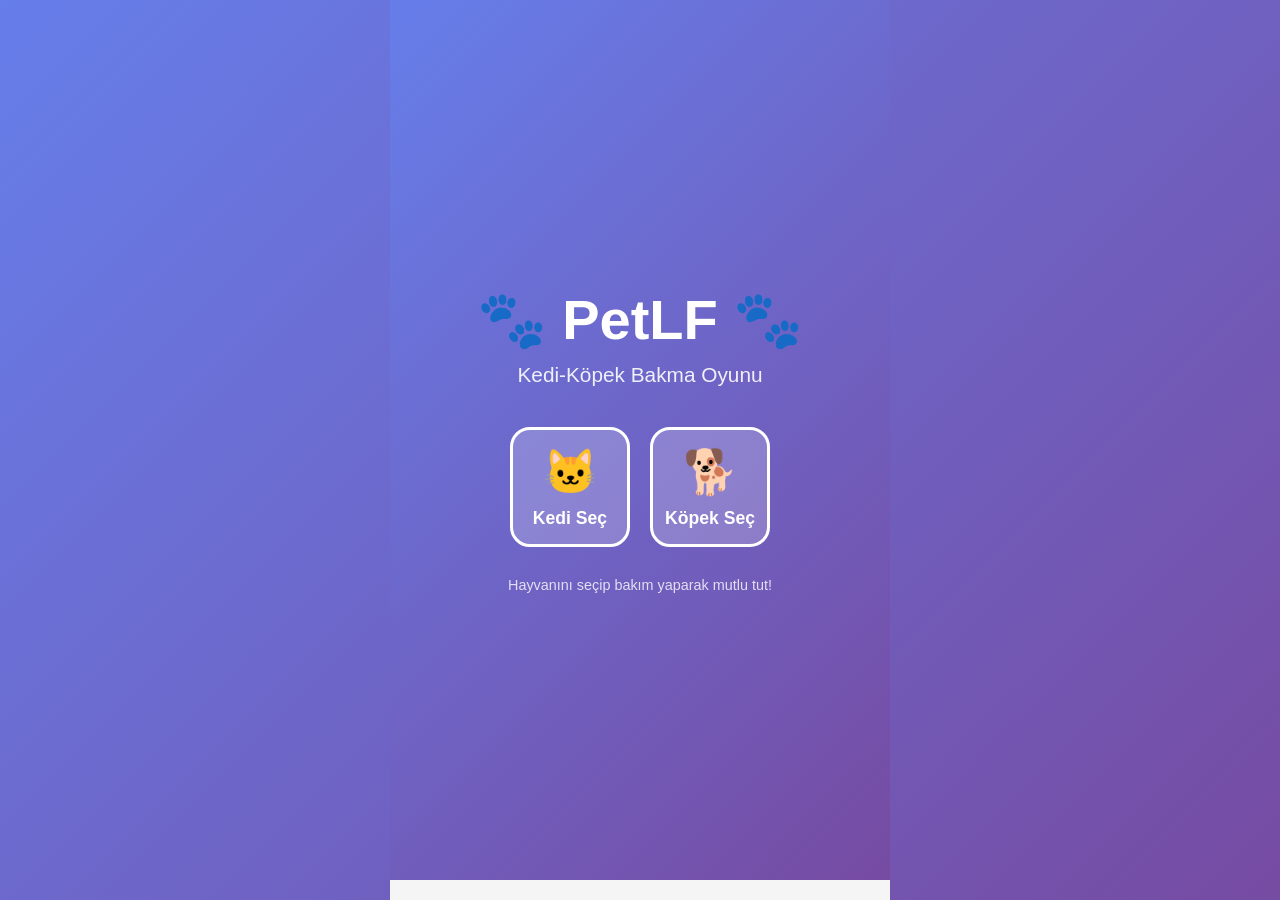
<file: index.html>
<!DOCTYPE html>
<html lang="tr">
<head>
    <meta charset="UTF-8">
    <meta name="viewport" content="width=device-width, initial-scale=1.0">
    <meta name="apple-mobile-web-app-capable" content="yes">
    <meta name="apple-mobile-web-app-status-bar-style" content="black-translucent">
    <title>PetLF - Evcil Hayvan Bakım Oyunu</title>
    <link rel="stylesheet" href="style.css">
</head>
<body>
    <div class="container">
        <!-- Başlangıç Ekranı -->
        <div id="startScreen" class="screen active">
            <div class="start-content">
                <h1>🐾 PetLF 🐾</h1>
                <p class="subtitle">Kedi-Köpek Bakma Oyunu</p>
                <div class="pet-selection">
                    <button class="pet-btn" id="selectCat" onclick="startGame('cat')">
                        <span class="pet-emoji">🐱</span>
                        <span>Kedi Seç</span>
                    </button>
                    <button class="pet-btn" id="selectDog" onclick="startGame('dog')">
                        <span class="pet-emoji">🐕</span>
                        <span>Köpek Seç</span>
                    </button>
                </div>
                <p class="info-text">Hayvanını seçip bakım yaparak mutlu tut!</p>
            </div>
        </div>

        <!-- İsim Verme Ekranı -->
        <div id="nameScreen" class="screen">
            <div class="name-content">
                <h1 id="nameTitle">Kedinize İsim Verin 🐱</h1>
                <p class="name-subtitle">Hayvanınızın adını yazın:</p>
                <div class="name-input-container">
                    <input 
                        type="text" 
                        id="petNameInput" 
                        class="name-input" 
                        placeholder="Örn: Minnoş, Pamuk, Köşek..."
                        maxlength="20"
                        onkeypress="handleNameEnter(event)"
                    >
                    <span id="charCount" class="char-count">0/20</span>
                </div>
                <button class="action-btn large" onclick="confirmName()">✅ Onayla</button>
                <button class="action-btn secondary" onclick="goBackToStart()">← Geri Dön</button>
            </div>
        </div>

        <!-- Oyun Ekranı -->
        <div id="gameScreen" class="screen">
            <div class="header">
                <div class="header-top">
                    <h2 id="petName">Minnoş</h2>
                    <button class="rename-btn" onclick="openRenameModal()" title="Adı Değiştir">✏️</button>
                </div>
                <div class="level-info">
                    <span id="petLevel">Seviye: 1</span>
                    <span id="score">Puan: 0</span>
                </div>
            </div>

            <div class="pet-display">
                <div id="petEmoji" class="pet-emoji-large">🐱</div>
                <div class="pet-status">
                    <p id="petMood">😊 Mutlu</p>
                </div>
            </div>

            <div class="stats-container">
                <div class="stat">
                    <div class="stat-label">🍖 Açlık</div>
                    <div class="stat-bar">
                        <div id="hungerBar" class="stat-fill" style="width: 50%"></div>
                    </div>
                    <span id="hungerValue">50</span>
                </div>

                <div class="stat">
                    <div class="stat-label">😴 Uyku</div>
                    <div class="stat-bar">
                        <div id="sleepBar" class="stat-fill" style="width: 70%"></div>
                    </div>
                    <span id="sleepValue">70</span>
                </div>

                <div class="stat">
                    <div class="stat-label">😊 Mutluluk</div>
                    <div class="stat-bar">
                        <div id="happinessBar" class="stat-fill" style="width: 60%"></div>
                    </div>
                    <span id="happinessValue">60</span>
                </div>

                <div class="stat">
                    <div class="stat-label">🧹 Temizlik</div>
                    <div class="stat-bar">
                        <div id="cleanBar" class="stat-fill" style="width: 80%"></div>
                    </div>
                    <span id="cleanValue">80</span>
                </div>

                <div class="stat">
                    <div class="stat-label">❤️ Sağlık</div>
                    <div class="stat-bar">
                        <div id="healthBar" class="stat-fill" style="width: 85%"></div>
                    </div>
                    <span id="healthValue">85</span>
                </div>
            </div>

            <div class="actions-container">
                <button class="action-btn" onclick="feedPet()">
                    <span class="btn-emoji">🍽️</span>
                    <span>Besle</span>
                </button>
                <button class="action-btn" onclick="sleepPet()">
                    <span class="btn-emoji">💤</span>
                    <span>Uyut</span>
                </button>
                <button class="action-btn" onclick="playPet()">
                    <span class="btn-emoji">🎾</span>
                    <span>Oyna</span>
                </button>
                <button class="action-btn" onclick="washPet()">
                    <span class="btn-emoji">🚿</span>
                    <span>Yıka</span>
                </button>
                <button class="action-btn" onclick="healPet()">
                    <span class="btn-emoji">💊</span>
                    <span>Tedavi</span>
                </button>
            </div>

            <div class="event-log">
                <div id="eventMessage" class="event-text">Oyuna hoş geldin!</div>
            </div>

            <button class="reset-btn" onclick="resetGame()">🔄 Oyunu Sıfırla</button>
        </div>

        <!-- Oyun Bitti Ekranı -->
        <div id="gameOverScreen" class="screen">
            <div class="game-over-content">
                <h1>💔 Oyun Bitti</h1>
                <p id="gameOverMessage">Hayvanın çok hasta oldu...</p>
                <div class="final-stats">
                    <p><strong id="finalScore">Toplam Puan:</strong> 0</p>
                    <p><strong id="finalLevel">Ulaştığın Seviye:</strong> 1</p>
                </div>
                <button class="action-btn large" onclick="location.reload()">🔄 Yeniden Başla</button>
            </div>
        </div>

        <!-- Ad Değiştirme Modal -->
        <div id="renameModal" class="modal">
            <div class="modal-content">
                <h3>Adı Değiştir</h3>
                <input 
                    type="text" 
                    id="renameInput" 
                    class="name-input" 
                    placeholder="Yeni adı yazın..."
                    maxlength="20"
                    onkeypress="handleRenameEnter(event)"
                >
                <div class="modal-buttons">
                    <button class="action-btn" onclick="confirmRename()">✅ Onayla</button>
                    <button class="action-btn secondary" onclick="closeRenameModal()">❌ İptal</button>
                </div>
            </div>
        </div>
    </div>

    <script src="game.js"></script>
</body>
</html>
</file>
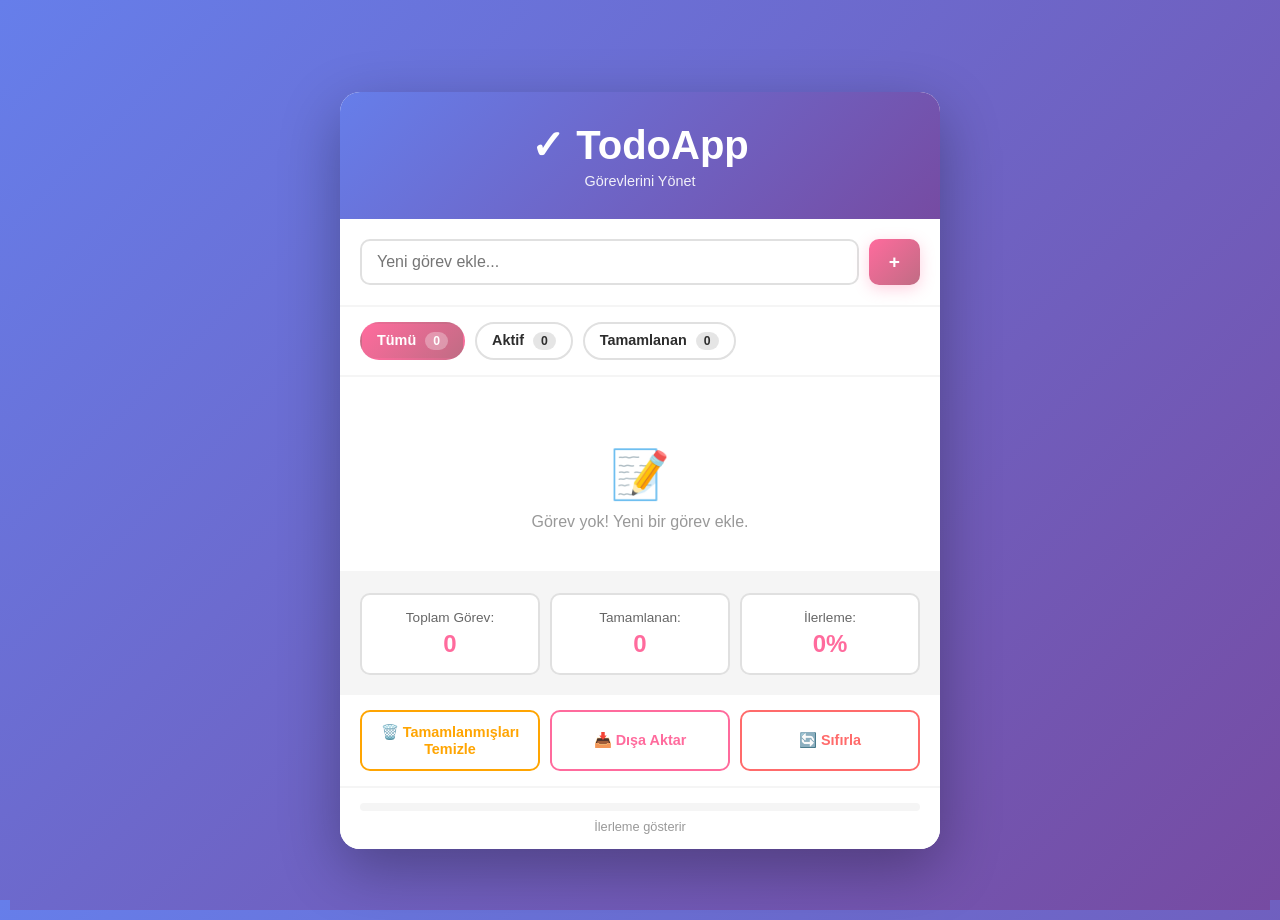
<file: todo-index.html>
<!DOCTYPE html>
<html lang="tr">
<head>
    <meta charset="UTF-8">
    <meta name="viewport" content="width=device-width, initial-scale=1.0">
    <meta name="apple-mobile-web-app-capable" content="yes">
    <meta name="apple-mobile-web-app-status-bar-style" content="black-translucent">
    <title>✓ TodoApp - Görev Listesi</title>
    <link rel="stylesheet" href="todo-style.css">
</head>
<body>
    <div class="container">
        <div class="todo-app">
            <!-- Header -->
            <div class="header">
                <h1>✓ TodoApp</h1>
                <p class="subtitle">Görevlerini Yönet</p>
            </div>

            <!-- Input Section -->
            <div class="input-section">
                <div class="input-wrapper">
                    <input 
                        type="text" 
                        id="todoInput" 
                        class="todo-input" 
                        placeholder="Yeni görev ekle..."
                        autocomplete="off"
                    >
                    <button class="add-btn" onclick="addTodo()">
                        <span class="btn-icon">+</span>
                    </button>
                </div>
            </div>

            <!-- Filter Section -->
            <div class="filter-section">
                <button class="filter-btn active" onclick="filterTodos('all')" data-filter="all">
                    Tümü <span class="filter-count" id="countAll">0</span>
                </button>
                <button class="filter-btn" onclick="filterTodos('active')" data-filter="active">
                    Aktif <span class="filter-count" id="countActive">0</span>
                </button>
                <button class="filter-btn" onclick="filterTodos('completed')" data-filter="completed">
                    Tamamlanan <span class="filter-count" id="countCompleted">0</span>
                </button>
            </div>

            <!-- Todo List -->
            <div class="todo-list" id="todoList">
                <!-- Todos will be inserted here -->
            </div>

            <!-- Empty State -->
            <div id="emptyState" class="empty-state">
                <div class="empty-icon">📝</div>
                <p>Görev yok! Yeni bir görev ekle.</p>
            </div>

            <!-- Stats Section -->
            <div class="stats-section">
                <div class="stat">
                    <span class="stat-label">Toplam Görev:</span>
                    <span class="stat-value" id="totalTodos">0</span>
                </div>
                <div class="stat">
                    <span class="stat-label">Tamamlanan:</span>
                    <span class="stat-value" id="completedTodos">0</span>
                </div>
                <div class="stat">
                    <span class="stat-label">İlerleme:</span>
                    <span class="stat-value" id="progressPercent">0%</span>
                </div>
            </div>

            <!-- Action Buttons -->
            <div class="action-buttons">
                <button class="action-btn clear-btn" onclick="clearCompleted()">
                    🗑️ Tamamlanmışları Temizle
                </button>
                <button class="action-btn export-btn" onclick="exportTodos()">
                    📥 Dışa Aktar
                </button>
                <button class="action-btn reset-btn" onclick="resetAll()">
                    🔄 Sıfırla
                </button>
            </div>

            <!-- Progress Bar -->
            <div class="progress-container">
                <div class="progress-bar">
                    <div class="progress-fill" id="progressBar"></div>
                </div>
                <p class="progress-text">İlerleme gösterir</p>
            </div>
        </div>
    </div>

    <script src="todo-app.js"></script>
</body>
</html>
</file>
<file: style.css>
:root {
    --primary-color: #FF6B9D;
    --secondary-color: #FFA502;
    --accent-color: #C06C84;
    --success-color: #6BCB77;
    --danger-color: #FF6B6B;
    --bg-color: #F5F5F5;
    --card-bg: #FFFFFF;
}

* {
    margin: 0;
    padding: 0;
    box-sizing: border-box;
}

html, body {
    width: 100%;
    height: 100%;
    font-family: 'Segoe UI', Tahoma, Geneva, Verdana, sans-serif;
    background: linear-gradient(135deg, #667eea 0%, #764ba2 100%);
    overflow: hidden;
}

body {
    display: flex;
    justify-content: center;
    align-items: center;
}

.container {
    width: 100%;
    height: 100%;
    max-width: 500px;
    background: var(--bg-color);
    position: relative;
    overflow: hidden;
}

.screen {
    width: 100%;
    height: 100%;
    position: absolute;
    top: 0;
    left: 0;
    display: none;
    flex-direction: column;
    background: var(--bg-color);
    overflow-y: auto;
    padding-bottom: 20px;
}

.screen.active {
    display: flex;
}

/* Başlangıç Ekranı */
.start-content {
    flex: 1;
    display: flex;
    flex-direction: column;
    justify-content: center;
    align-items: center;
    text-align: center;
    padding: 20px;
    background: linear-gradient(135deg, #667eea 0%, #764ba2 100%);
    color: white;
}

.start-content h1 {
    font-size: 3.5em;
    margin-bottom: 10px;
    animation: bounce 2s infinite;
}

.start-content .subtitle {
    font-size: 1.3em;
    margin-bottom: 40px;
    opacity: 0.9;
}

.pet-selection {
    display: flex;
    gap: 20px;
    margin-bottom: 30px;
    flex-wrap: wrap;
    justify-content: center;
}

.pet-btn {
    display: flex;
    flex-direction: column;
    align-items: center;
    justify-content: center;
    width: 120px;
    height: 120px;
    border: 3px solid white;
    border-radius: 20px;
    background: rgba(255, 255, 255, 0.2);
    color: white;
    font-size: 1.1em;
    font-weight: bold;
    cursor: pointer;
    transition: all 0.3s ease;
}

.pet-btn:active {
    transform: scale(0.95);
    background: rgba(255, 255, 255, 0.4);
}

.pet-btn .pet-emoji {
    font-size: 2.5em;
    margin-bottom: 10px;
}

.info-text {
    font-size: 0.9em;
    opacity: 0.8;
}

@keyframes bounce {
    0%, 100% { transform: translateY(0); }
    50% { transform: translateY(-20px); }
}

/* Oyun Ekranı */
.header {
    background: linear-gradient(135deg, #667eea 0%, #764ba2 100%);
    color: white;
    padding: 20px;
    text-align: center;
    border-radius: 0 0 20px 20px;
}

.header h2 {
    font-size: 1.8em;
    margin-bottom: 10px;
}

.level-info {
    display: flex;
    justify-content: space-around;
    font-size: 0.9em;
}

.pet-display {
    text-align: center;
    padding: 30px 20px;
    background: white;
    margin: 20px;
    border-radius: 20px;
    box-shadow: 0 4px 6px rgba(0, 0, 0, 0.1);
}

.pet-emoji-large {
    font-size: 5em;
    margin-bottom: 20px;
    display: inline-block;
    animation: float 3s ease-in-out infinite;
}

@keyframes float {
    0%, 100% { transform: translateY(0px); }
    50% { transform: translateY(-20px); }
}

.pet-status {
    font-size: 1.5em;
    color: var(--primary-color);
}

/* İstatistikler */
.stats-container {
    padding: 0 20px;
    margin-bottom: 20px;
}

.stat {
    background: white;
    padding: 12px;
    margin-bottom: 10px;
    border-radius: 10px;
    box-shadow: 0 2px 4px rgba(0, 0, 0, 0.05);
}

.stat-label {
    font-size: 0.9em;
    font-weight: bold;
    margin-bottom: 5px;
    color: #333;
}

.stat-bar {
    width: 100%;
    height: 20px;
    background: #e0e0e0;
    border-radius: 10px;
    overflow: hidden;
    margin-bottom: 5px;
}

.stat-fill {
    height: 100%;
    background: linear-gradient(90deg, var(--success-color), var(--secondary-color));
    transition: width 0.3s ease;
    border-radius: 10px;
}

.stat span {
    font-size: 0.85em;
    color: #666;
}

/* Aksiyonlar */
.actions-container {
    display: grid;
    grid-template-columns: repeat(2, 1fr);
    gap: 10px;
    padding: 0 20px;
    margin-bottom: 20px;
}

.action-btn {
    display: flex;
    flex-direction: column;
    align-items: center;
    justify-content: center;
    padding: 15px 10px;
    background: white;
    border: 2px solid var(--primary-color);
    border-radius: 15px;
    cursor: pointer;
    font-weight: bold;
    color: var(--primary-color);
    transition: all 0.2s ease;
    box-shadow: 0 2px 4px rgba(0, 0, 0, 0.1);
}

.action-btn:active {
    transform: scale(0.95);
    background: var(--primary-color);
    color: white;
}

.action-btn.large {
    grid-column: 1 / -1;
    padding: 20px;
    font-size: 1.1em;
}

.btn-emoji {
    font-size: 1.8em;
    margin-bottom: 5px;
}

/* Event Log */
.event-log {
    background: white;
    margin: 0 20px 20px 20px;
    padding: 15px;
    border-radius: 10px;
    border-left: 4px solid var(--primary-color);
    min-height: 40px;
    display: flex;
    align-items: center;
}

.event-text {
    color: #333;
    font-size: 0.9em;
}

.reset-btn {
    margin: 0 20px;
    padding: 12px 20px;
    background: white;
    border: 2px solid var(--danger-color);
    color: var(--danger-color);
    border-radius: 10px;
    font-weight: bold;
    cursor: pointer;
    transition: all 0.2s ease;
}

.reset-btn:active {
    background: var(--danger-color);
    color: white;
}

/* Oyun Bitti Ekranı */
.game-over-content {
    flex: 1;
    display: flex;
    flex-direction: column;
    justify-content: center;
    align-items: center;
    text-align: center;
    padding: 20px;
    background: linear-gradient(135deg, #667eea 0%, #764ba2 100%);
    color: white;
}

.game-over-content h1 {
    font-size: 2.5em;
    margin-bottom: 20px;
}

.game-over-content p {
    font-size: 1.1em;
    margin-bottom: 30px;
}

.final-stats {
    background: rgba(255, 255, 255, 0.2);
    padding: 20px;
    border-radius: 15px;
    margin-bottom: 30px;
    width: 80%;
}

.final-stats p {
    margin: 10px 0;
    font-size: 1em;
}

/* Responsive */
@media (max-width: 480px) {
    .start-content h1 {
        font-size: 2.5em;
    }

    .pet-emoji-large {
        font-size: 4em;
    }

    .actions-container {
        grid-template-columns: repeat(2, 1fr);
    }
}

@media (max-width: 360px) {
    .actions-container {
        grid-template-columns: repeat(2, 1fr);
    }

    .stat-label {
        font-size: 0.8em;
    }
}
</file>
<file: todo-style.css>
:root {
    --primary: #FF6B9D;
    --secondary: #C06C84;
    --accent: #6C5B7B;
    --success: #6BCB77;
    --danger: #FF6B6B;
    --warning: #FFA502;
    --light: #F5F5F5;
    --dark: #2D2D2D;
    --border: #E0E0E0;
}

* {
    margin: 0;
    padding: 0;
    box-sizing: border-box;
}

html, body {
    width: 100%;
    height: 100%;
    font-family: 'Segoe UI', Tahoma, Geneva, Verdana, sans-serif;
    background: linear-gradient(135deg, #667eea 0%, #764ba2 100%);
    min-height: 100vh;
    padding: 10px;
}

.container {
    max-width: 600px;
    margin: 0 auto;
    min-height: 100vh;
    display: flex;
    align-items: center;
    justify-content: center;
}

.todo-app {
    width: 100%;
    background: white;
    border-radius: 20px;
    box-shadow: 0 20px 60px rgba(0, 0, 0, 0.3);
    overflow: hidden;
    display: flex;
    flex-direction: column;
    max-height: 90vh;
}

/* Header */
.header {
    background: linear-gradient(135deg, #667eea 0%, #764ba2 100%);
    color: white;
    padding: 30px 20px;
    text-align: center;
}

.header h1 {
    font-size: 2.5em;
    margin-bottom: 5px;
    font-weight: 700;
}

.subtitle {
    font-size: 0.9em;
    opacity: 0.9;
}

/* Input Section */
.input-section {
    padding: 20px;
    background: white;
    border-bottom: 2px solid var(--light);
}

.input-wrapper {
    display: flex;
    gap: 10px;
}

.todo-input {
    flex: 1;
    padding: 12px 15px;
    border: 2px solid var(--border);
    border-radius: 10px;
    font-size: 1em;
    transition: all 0.3s ease;
}

.todo-input:focus {
    outline: none;
    border-color: var(--primary);
    box-shadow: 0 0 0 3px rgba(255, 107, 157, 0.1);
}

.add-btn {
    padding: 12px 20px;
    background: linear-gradient(135deg, var(--primary), var(--secondary));
    color: white;
    border: none;
    border-radius: 10px;
    font-size: 1.2em;
    cursor: pointer;
    font-weight: bold;
    transition: all 0.3s ease;
    box-shadow: 0 4px 15px rgba(255, 107, 157, 0.3);
}

.add-btn:active {
    transform: scale(0.95);
}

.btn-icon {
    display: inline-block;
}

/* Filter Section */
.filter-section {
    display: flex;
    gap: 10px;
    padding: 15px 20px;
    border-bottom: 2px solid var(--light);
    overflow-x: auto;
}

.filter-btn {
    padding: 8px 15px;
    background: white;
    border: 2px solid var(--border);
    border-radius: 20px;
    cursor: pointer;
    font-size: 0.9em;
    font-weight: 600;
    color: var(--dark);
    transition: all 0.3s ease;
    white-space: nowrap;
}

.filter-btn.active {
    background: linear-gradient(135deg, var(--primary), var(--secondary));
    color: white;
    border-color: transparent;
}

.filter-count {
    display: inline-block;
    margin-left: 5px;
    background: rgba(0, 0, 0, 0.1);
    padding: 2px 8px;
    border-radius: 10px;
    font-size: 0.85em;
}

.filter-btn.active .filter-count {
    background: rgba(255, 255, 255, 0.3);
}

/* Todo List */
.todo-list {
    flex: 1;
    overflow-y: auto;
    padding: 15px 20px;
}

.todo-item {
    display: flex;
    align-items: center;
    gap: 12px;
    padding: 15px;
    background: white;
    border: 2px solid var(--light);
    border-radius: 10px;
    margin-bottom: 10px;
    transition: all 0.3s ease;
    animation: slideIn 0.3s ease;
}

@keyframes slideIn {
    from {
        opacity: 0;
        transform: translateX(-20px);
    }
    to {
        opacity: 1;
        transform: translateX(0);
    }
}

.todo-item.completed {
    background: var(--light);
    border-color: var(--success);
}

.todo-item.completed .todo-text {
    text-decoration: line-through;
    color: #999;
}

.todo-checkbox {
    width: 24px;
    height: 24px;
    cursor: pointer;
    accent-color: var(--success);
    flex-shrink: 0;
}

.todo-text {
    flex: 1;
    font-size: 1em;
    color: var(--dark);
    word-break: break-word;
}

.todo-meta {
    font-size: 0.75em;
    color: #999;
    margin-top: 5px;
}

.todo-actions {
    display: flex;
    gap: 8px;
    flex-shrink: 0;
}

.todo-btn {
    padding: 6px 10px;
    border: none;
    border-radius: 6px;
    cursor: pointer;
    font-size: 0.9em;
    transition: all 0.2s ease;
}

.edit-btn {
    background: var(--warning);
    color: white;
}

.delete-btn {
    background: var(--danger);
    color: white;
}

.todo-btn:active {
    transform: scale(0.9);
}

/* Empty State */
.empty-state {
    display: none;
    text-align: center;
    padding: 40px 20px;
    color: #999;
}

.empty-state.show {
    display: block;
}

.empty-icon {
    font-size: 3em;
    margin-bottom: 10px;
}

/* Stats Section */
.stats-section {
    display: grid;
    grid-template-columns: repeat(3, 1fr);
    gap: 10px;
    padding: 20px;
    border-top: 2px solid var(--light);
    background: var(--light);
}

.stat {
    text-align: center;
    padding: 15px;
    background: white;
    border-radius: 10px;
    border: 2px solid var(--border);
}

.stat-label {
    display: block;
    font-size: 0.85em;
    color: #666;
    margin-bottom: 5px;
}

.stat-value {
    display: block;
    font-size: 1.5em;
    font-weight: bold;
    color: var(--primary);
}

/* Progress Bar */
.progress-container {
    padding: 15px 20px;
    background: white;
    border-top: 2px solid var(--light);
}

.progress-bar {
    width: 100%;
    height: 8px;
    background: var(--light);
    border-radius: 10px;
    overflow: hidden;
    margin-bottom: 8px;
}

.progress-fill {
    height: 100%;
    background: linear-gradient(90deg, var(--primary), var(--secondary));
    transition: width 0.3s ease;
    width: 0%;
}

.progress-text {
    font-size: 0.8em;
    color: #999;
    text-align: center;
}

/* Action Buttons */
.action-buttons {
    display: flex;
    gap: 10px;
    padding: 15px 20px;
    background: white;
    flex-wrap: wrap;
}

.action-btn {
    flex: 1;
    min-width: 120px;
    padding: 12px 15px;
    border: 2px solid var(--border);
    border-radius: 10px;
    background: white;
    cursor: pointer;
    font-weight: 600;
    transition: all 0.3s ease;
    font-size: 0.9em;
}

.action-btn:active {
    transform: scale(0.95);
}

.clear-btn {
    border-color: var(--warning);
    color: var(--warning);
}

.clear-btn:active {
    background: var(--warning);
    color: white;
}

.export-btn {
    border-color: var(--primary);
    color: var(--primary);
}

.export-btn:active {
    background: var(--primary);
    color: white;
}

.reset-btn {
    border-color: var(--danger);
    color: var(--danger);
}

.reset-btn:active {
    background: var(--danger);
    color: white;
}

/* Scrollbar */
.todo-list::-webkit-scrollbar {
    width: 8px;
}

.todo-list::-webkit-scrollbar-track {
    background: var(--light);
}

.todo-list::-webkit-scrollbar-thumb {
    background: var(--border);
    border-radius: 4px;
}

.todo-list::-webkit-scrollbar-thumb:hover {
    background: var(--primary);
}

/* Responsive */
@media (max-width: 480px) {
    .header h1 {
        font-size: 2em;
    }

    .stats-section {
        grid-template-columns: repeat(3, 1fr);
        gap: 5px;
        padding: 15px 10px;
    }

    .stat {
        padding: 10px 5px;
    }

    .action-buttons {
        flex-direction: column;
        gap: 5px;
        padding: 10px;
    }

    .action-btn {
        min-width: auto;
        width: 100%;
        padding: 10px 12px;
        font-size: 0.85em;
    }

    .filter-section {
        gap: 5px;
    }

    .filter-btn {
        padding: 6px 12px;
        font-size: 0.8em;
    }
}
</file>
